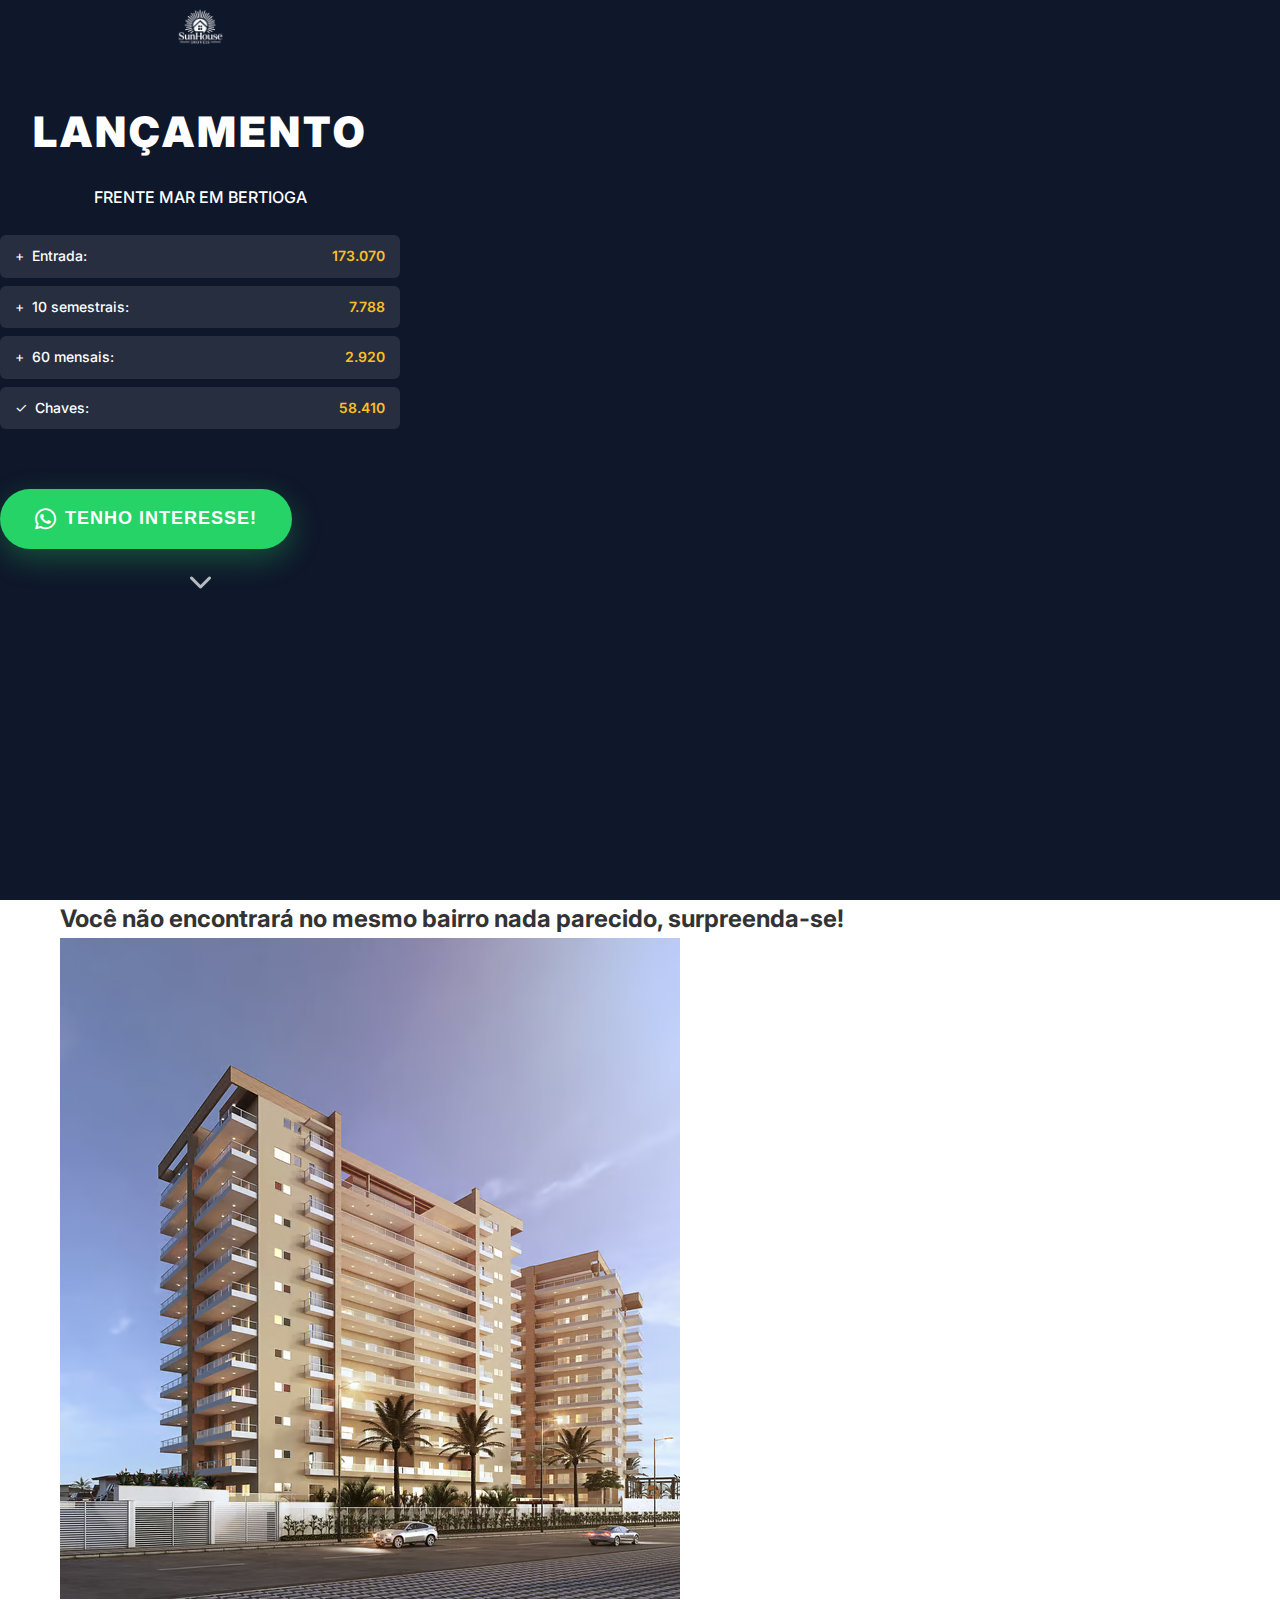
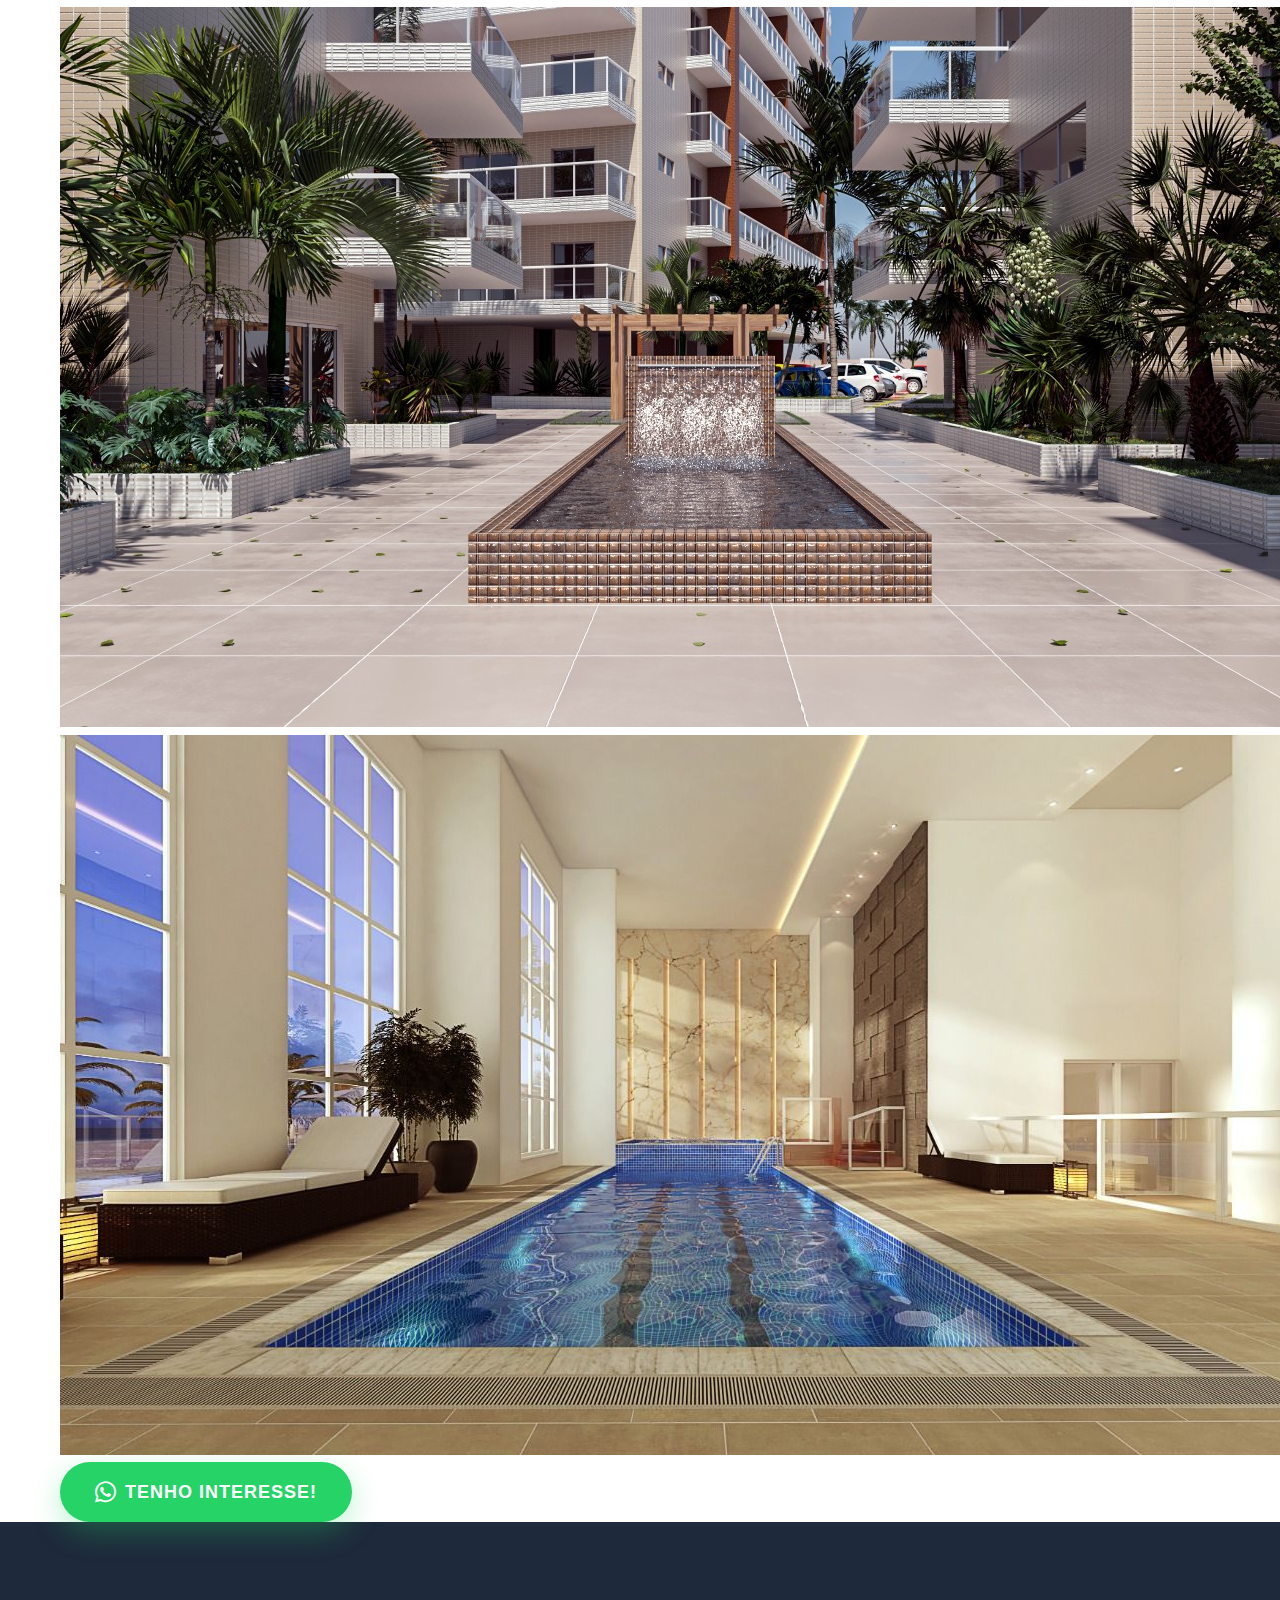
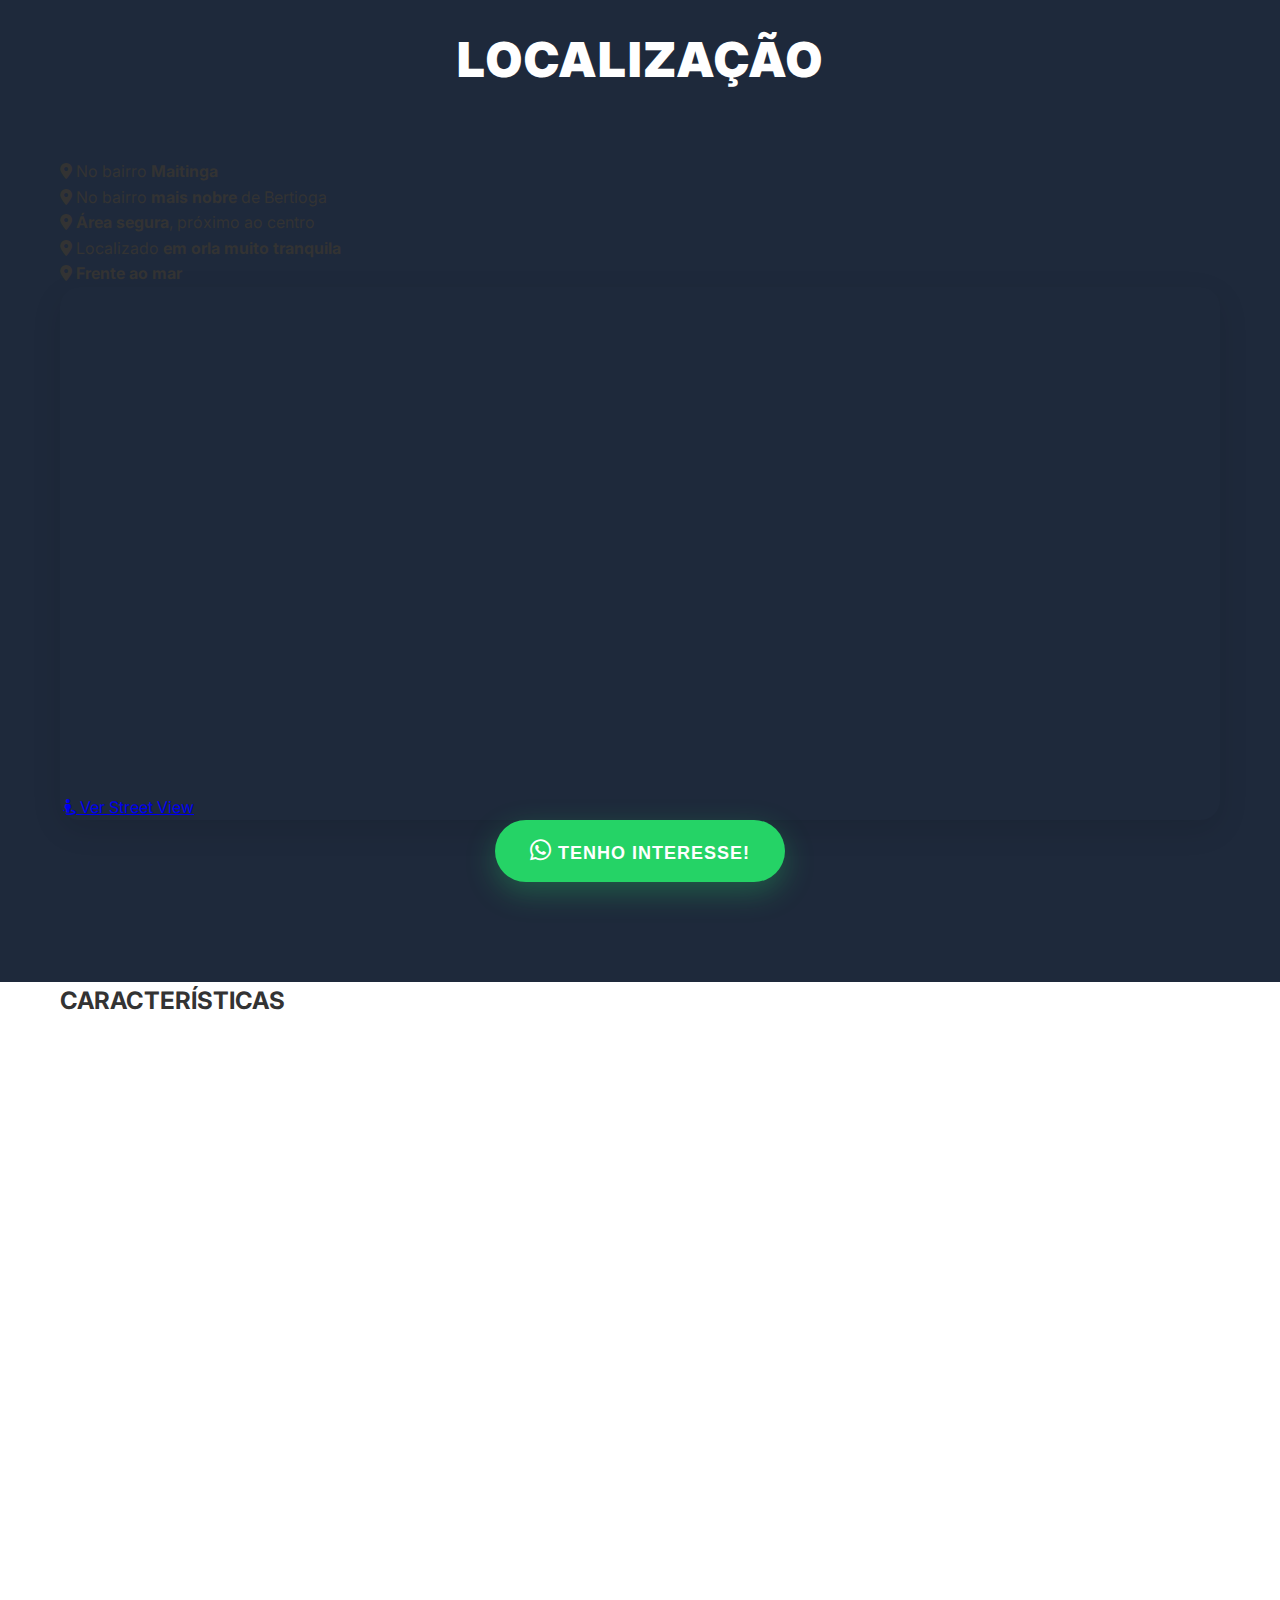
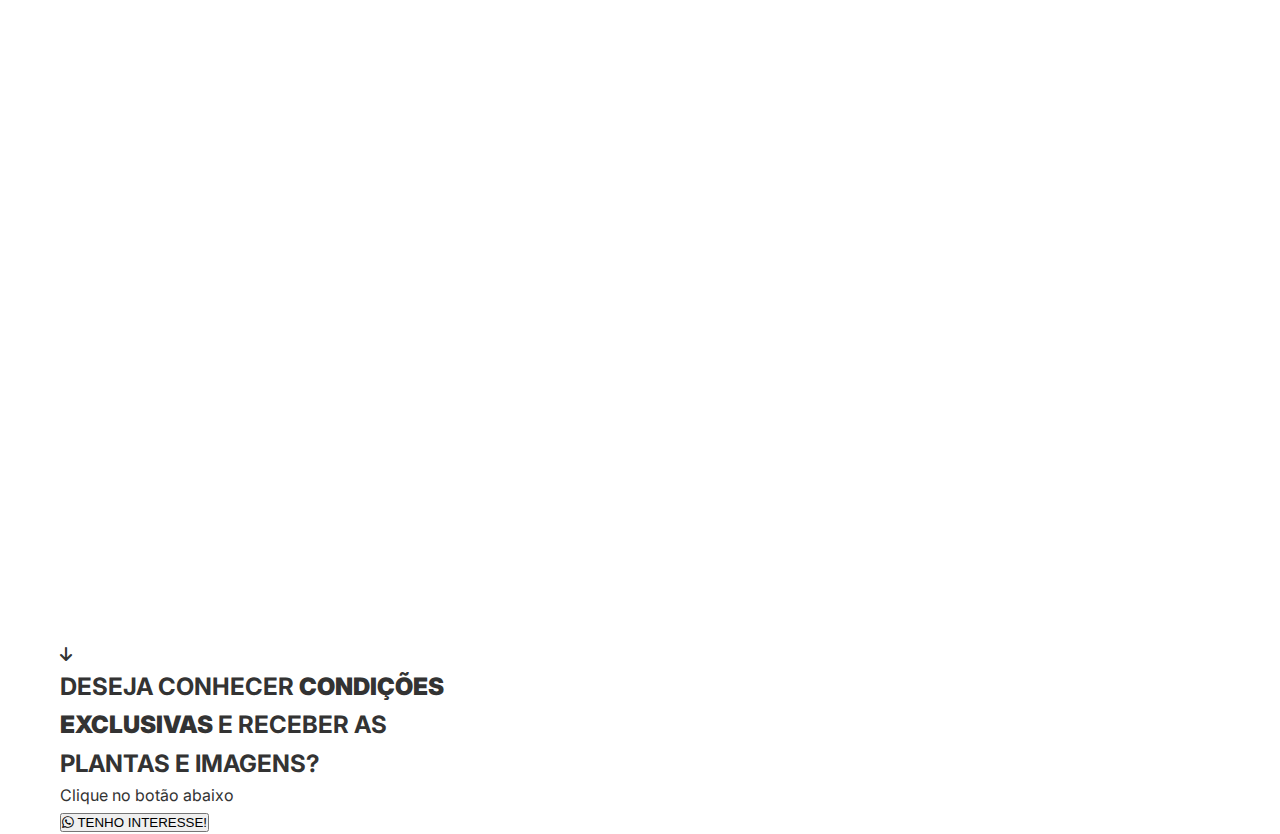
<file: index.html>
<!DOCTYPE html>
<html lang="pt-BR">
<head>
    <meta charset="UTF-8">
    <meta name="viewport" content="width=device-width, initial-scale=1.0">
    <title>One Home Club - Lançamento em Bertioga</title>
    <link rel="stylesheet" href="styles.css">
    <link href="https://fonts.googleapis.com/css2?family=Inter:wght@300;400;500;600;700;800;900&display=swap" rel="stylesheet">
    <link rel="stylesheet" href="https://cdnjs.cloudflare.com/ajax/libs/font-awesome/6.0.0/css/all.min.css">
</head>
<body>
    <!-- Hero Section -->
    <section class="hero">
        <div class="hero-container">
            <div class="hero-content">
                <!-- Logo SunHouse -->
                <div class="onehome-logo">
                    <img src="./images/imagens/sunhouse-512x512.png" alt="SunHouse Imóveis">
                </div>
                
                <!-- Título Principal -->
                <h1>LANÇAMENTO</h1>

                <div class="localizacao">
                    <span class="label">FRENTE MAR EM BERTIOGA</span>
                </div>
                
                <!-- Informações do Apartamento -->
                
                <!-- Valor Total -->
                <!-- <div class="valor-total">
                    <span class="label">A partir de R$ 1.014.074,96</span>
                </div> -->
                
                
                
                <!-- Fluxo de Pagamento -->
                <div class="fluxo-pagamento">
                    <!-- <h3>Fluxo de Pagamento</h3> -->
                    <div class="payment-blocks">
                        <div class="payment-block">
                            <div class="payment-icon">+</div>
                            <span class="label">Entrada:</span>
                            <span class="value">4x de R$ 50.703,75</span>
                        </div>
                        <div class="payment-block">
                            <div class="payment-icon">+</div>
                            <span class="label">10 semestrais:</span>
                            <span class="value">R$ 20.281,50</span>
                        </div>
                        <div class="payment-block">
                            <div class="payment-icon">+</div>
                            <span class="label">60 mensais:</span>
                            <span class="value">R$ 7.605,56</span>
                        </div>
                        <div class="payment-block">
                            <div class="payment-icon">✓</div>
                            <span class="label">Chaves:</span>
                            <span class="value">R$ 152.111,24</span>
                        </div>
                        <!-- <div class="payment-block">
                            <div class="payment-icon">✓</div>
                            <span class="label">Total:</span>
                            <span class="value">R$ 1.014.074,96</span>
                        </div> -->
                    </div>

                    
                </div>

                <div class="cta-container" style="margin-top: 60px;">
                    <button class="cta-button" onclick="openWhatsApp()">
                        <i class="fab fa-whatsapp"></i>
                        TENHO INTERESSE!
                    </button>
                </div>
                
                <!-- Seta para baixo -->
                <div class="scroll-arrow">
                    <i class="fas fa-chevron-down"></i>
                </div>
            </div>
        </div>
    </section>

    <!-- Segunda Seção - Imagens e CTA -->
    <section class="segunda-secao">
        <div class="section-container">
            <h2 class="motivational-text">Você não encontrará no mesmo bairro nada parecido, surpreenda-se!</h2>
            
            <div class="images-gallery">
                <div class="image-item">
                    <img src="./images/imagens/img_empreendimento.avif" alt="Academia One Home Club">
                </div>
                <div class="image-item">
                    <img src="./images/imagens/img1.jpg" alt="Piscina One Home Club">
                </div>
                <div class="image-item">
                    <img src="./images/imagens/img2.jpg" alt="Área Kids One Home Club">
                </div>
            </div>
            
            <div class="cta-container">
                <button class="cta-button" onclick="openWhatsApp()">
                    <i class="fab fa-whatsapp"></i>
                    TENHO INTERESSE!
                </button>
            </div>
        </div>
    </section>

    <!-- Terceira Seção - Localização com Mapa -->
    <section class="localizacao-section">
        <div class="section-container">
            <h2>LOCALIZAÇÃO</h2>
            
            <div class="localizacao-highlights">
                <div class="highlight-item">
                    <i class="fas fa-map-marker-alt"></i>
                    <span>No bairro <strong>Maitinga</strong></span>
                </div>
                <div class="highlight-item">
                    <i class="fas fa-map-marker-alt"></i>
                    <span>No bairro <strong>mais nobre</strong> de Bertioga</span>
                </div>
                <div class="highlight-item">
                    <i class="fas fa-map-marker-alt"></i>
                    <span><strong>Área segura</strong>, próximo ao centro</span>
                </div>
                <div class="highlight-item">
                    <i class="fas fa-map-marker-alt"></i>
                    <span>Localizado <strong>em orla muito tranquila</strong></span>
                </div>
                <div class="highlight-item">
                    <i class="fas fa-map-marker-alt"></i>
                    <span><strong>Frente ao mar</strong></span>
                </div>
            </div>
            
            <div class="mapa-container">
                <iframe 
                    src="https://www.google.com/maps/embed?pb=!1m18!1m12!1m3!1d3656.1234567890!2d-46.1143737!3d-23.8319437!2m3!1f0!2f0!3f0!3m2!1i1024!2i768!4f13.1!3m3!1m2!1s0x94cdfbf3a07aa1c1%3A0xae880eb24b33079f!2sOne%20Home%20Club!5e0!3m2!1spt-BR!2sbr!4v1234567890123!5m2!1spt-BR!2sbr"
                    width="100%" 
                    height="500" 
                    style="border:0;" 
                    allowfullscreen="" 
                    loading="lazy" 
                    referrerpolicy="no-referrer-when-downgrade">
                </iframe>
                <div class="street-view-link">
                    <a href="https://www.google.com/maps/@-23.8319437,-46.1143737,3a,75y,90h,90t/data=!3m6!1e1!3m4!1s0x94cdfbf3a07aa1c1:0xae880eb24b33079f!2e0!7i13312!8i6656" target="_blank" class="street-view-button">
                        <i class="fas fa-street-view"></i>
                        Ver Street View
                    </a>
                </div>
            </div>
            
            <div class="cta-container">
                <button class="cta-button" onclick="openWhatsApp()">
                    <i class="fab fa-whatsapp"></i>
                    TENHO INTERESSE!
                </button>
            </div>
        </div>
    </section>

    <!-- Quarta Seção - Características -->
    <section class="caracteristicas-section-new">
        <div class="section-container">
            <h2>CARACTERÍSTICAS</h2>
            <div class="caracteristicas-list">
                <div class="caracteristica-item">
                    <div class="text-content">
                        <h3>2 e 3 DORMITÓRIOS</h3>
                        <!-- <p>SENDO 1 SUÍTE + BANHEIRO SOCIAL</p> -->
                        <p>De 86,82m² a 261,00m²</p>
                    </div>
                    <i class="fas fa-check-circle"></i>
                </div>
                <div class="caracteristica-item">
                    <div class="text-content">
                        <h3>1, 2 e 3 Vagas</h3>
                        <!-- <p>VAGAS DE GARAGEM COLETIVAS</p> -->
                    </div>
                    <i class="fas fa-check-circle"></i>
                </div>
                <div class="caracteristica-item">
                    <div class="text-content">
                        <h3>CARVÃO</h3>
                        <p>Varanda Gourmet com 9 metros de comprimento e churrasqueira completa</p>
                    </div>
                    <i class="fas fa-check-circle"></i>
                </div>
                <div class="caracteristica-item">
                    <div class="text-content">
                        <h3>LAZER COMPLETO</h3>
                        <p>O maior complexo de lazer da região</p>
                    </div>
                    <i class="fas fa-check-circle"></i>
                </div>
                <div class="caracteristica-item">
                    <div class="text-content">
                        <h3>PISCINA</h3>
                        <p>Piscinas outdoor, piscina indoor, spa, sauna seca, sauna úmida e área de descanso</p>
                    </div>
                    <i class="fas fa-check-circle"></i>
                </div>
                <div class="caracteristica-item">
                    <div class="text-content">
                        <h3>ACADEMIA</h3>
                        <p>Com vista para o mar e espaço Pilates</p>
                    </div>
                    <i class="fas fa-check-circle"></i>
                </div>
                <div class="caracteristica-item">
                    <div class="text-content">
                        <h3>BOX PRIVATIVO</h3>
                        <p>Box privativo nos pavimentos de garagem</p>
                    </div>
                    <i class="fas fa-check-circle"></i>
                </div>
                
            </div>
            <div class="scroll-down-arrow">
                <i class="fas fa-arrow-down"></i>
            </div>
        </div>
    </section>

    <!-- Seção Final - CTA -->
    <section class="final-cta-section">
        <div class="section-container">
            <h2>DESEJA CONHECER <strong>CONDIÇÕES</strong><br><strong>EXCLUSIVAS</strong> E RECEBER AS<br>PLANTAS E IMAGENS?</h2>
            <p class="click-text">Clique no botão abaixo</p>
            <button class="final-cta-button" onclick="openWhatsApp()">
                <i class="fab fa-whatsapp"></i>
                TENHO INTERESSE!
            </button>
        </div>
    </section>

    <script src="script.js"></script>
</body>
</html>
</file>
<file: styles.css>
/* Reset e configurações básicas */
* {
    margin: 0;
    padding: 0;
    box-sizing: border-box;
}

body {
    font-family: 'Inter', sans-serif;
    line-height: 1.6;
    color: #333;
    overflow-x: hidden;
}

.section-container {
    max-width: 1200px;
    margin: 0 auto;
    padding: 0 20px;
}

/* Hero Section - Layout IDÊNTICO ao Murray */
.hero {
    min-height: 100vh;
    background: #0f172a;
    display: flex;
    align-items: center;
}

.hero-container {
    display: grid;
    grid-template-columns: 2fr 1fr;
    gap: 0;
    width: 100%;
    min-height: 100vh;
}

.hero-left {
    position: relative;
    overflow: hidden;
}

.hero-left img {
    width: 100%;
    height: 100vh;
    object-fit: cover;
    opacity: 0.6;
    filter: grayscale(20%) brightness(0.7);
}

.hero-right {
    background: #0f172a;
    display: flex;
    align-items: center;
    padding: 40px 30px;
    position: relative;
}

.hero-content {
    width: 100%;
    max-width: 400px;
}

/* Logo One Home Club */
.onehome-logo {
    text-align: center;
    margin-bottom: 30px;
}

.onehome-logo img {
    height: 60px;
    width: auto;
    filter: brightness(0) invert(1);
}

/* Título Principal */
.hero-content h1 {
    font-size: 42px;
    font-weight: 900;
    color: #ffffff;
    margin-bottom: 20px;
    text-align: center;
    letter-spacing: 3px;
}

/* Informações do Apartamento */
.apartamento-info {
    display: flex;
    flex-direction: column;
    gap: 8px;
    margin-bottom: 20px;
}

.info-item {
    display: flex;
    align-items: center;
    gap: 8px;
    color: #ffffff;
    font-size: 16px;
    font-weight: 500;
}

.info-item .emoji {
    font-size: 18px;
}

/* Valor Total */
.valor-total {
    text-align: center;
    padding: 15px 20px;
    background: rgba(255, 255, 255, 0.1);
    border-radius: 8px;
    color: #ffffff;
    margin-bottom: 15px;
}

.valor-total .label {
    display: block;
    font-size: 14px;
    font-weight: 500;
    margin-bottom: 5px;
}

.valor-total .value {
    font-size: 24px;
    font-weight: 700;
    color: #fbbf24;
}

/* Localização */
.localizacao {
    text-align: center;
    margin-bottom: 25px;
}

.localizacao .label {
    font-size: 16px;
    font-weight: 500;
    color: #ffffff;
}

/* Fluxo de Pagamento */
.fluxo-pagamento {
    margin-bottom: 30px;
}

.fluxo-pagamento h3 {
    font-size: 18px;
    font-weight: 700;
    color: #ffffff;
    text-align: center;
    margin-bottom: 15px;
    letter-spacing: 1px;
}

.payment-blocks {
    display: flex;
    flex-direction: column;
    gap: 8px;
}

.payment-block {
    display: flex;
    align-items: center;
    gap: 8px;
    padding: 10px 15px;
    background: rgba(255, 255, 255, 0.1);
    border-radius: 6px;
    color: #ffffff;
    font-size: 14px;
}

.payment-block .emoji {
    font-size: 16px;
}

.payment-block .label {
    font-weight: 500;
    flex: 1;
}

.payment-block .value {
    font-weight: 600;
    color: #fbbf24;
}

/* Seta para baixo */
.scroll-arrow {
    text-align: center;
    margin-top: 20px;
}

.scroll-arrow i {
    font-size: 24px;
    color: #ffffff;
    opacity: 0.7;
    animation: bounce 2s infinite;
}

@keyframes bounce {
    0%, 20%, 50%, 80%, 100% {
        transform: translateY(0);
    }
    40% {
        transform: translateY(-10px);
    }
    60% {
        transform: translateY(-5px);
    }
}

/* Localização Section */
.localizacao-section {
    padding: 100px 0;
    background: #1e293b;
}

.localizacao-section h2 {
    font-size: 48px;
    font-weight: 900;
    text-align: center;
    margin-bottom: 60px;
    color: #ffffff;
    letter-spacing: 2px;
}

.localizacao-content {
    display: grid;
    grid-template-columns: 1fr 1fr;
    gap: 60px;
    align-items: center;
    margin-bottom: 60px;
}

.localizacao-text h3 {
    font-size: 28px;
    font-weight: 600;
    margin-bottom: 20px;
    color: #ffffff;
    line-height: 1.4;
}

.localizacao-text h3 strong {
    color: #fbbf24;
}

.localizacao-image img {
    width: 100%;
    height: 400px;
    object-fit: cover;
    border-radius: 20px;
    box-shadow: 0 20px 60px rgba(0, 0, 0, 0.3);
}

.localizacao-section .cta-button {
    display: block;
    margin: 0 auto;
}

/* Apartamentos Section */
.apartamentos-section {
    padding: 100px 0;
    background: #0f172a;
}

.apartamentos-content {
    display: grid;
    grid-template-columns: 1fr 1fr;
    gap: 60px;
    align-items: center;
}

.apartamentos-text h2 {
    font-size: 48px;
    font-weight: 900;
    margin-bottom: 20px;
    color: #ffffff;
    letter-spacing: 2px;
}

.apartamentos-text h3 {
    font-size: 32px;
    font-weight: 600;
    margin-bottom: 30px;
    color: #fbbf24;
}

.apartamentos-text .dormitorios h3 {
    font-size: 28px;
    color: #ffffff;
    background: rgba(255, 255, 255, 0.1);
    padding: 20px;
    border-radius: 15px;
    text-align: center;
    border-left: 5px solid #fbbf24;
}

.apartamentos-image img {
    width: 100%;
    height: 500px;
    object-fit: cover;
    border-radius: 20px;
    box-shadow: 0 20px 60px rgba(0, 0, 0, 0.3);
}

/* Características Section */
.caracteristicas-section {
    padding: 100px 0;
    background: #ffffff;
}

.caracteristicas-section h2 {
    font-size: 48px;
    font-weight: 900;
    text-align: center;
    margin-bottom: 60px;
    color: #1e40af;
    letter-spacing: 2px;
}

.caracteristicas-grid {
    display: grid;
    grid-template-columns: repeat(auto-fit, minmax(300px, 1fr));
    gap: 40px;
}

.caracteristica-item {
    background: #f8f9fa;
    padding: 40px 30px;
    border-radius: 20px;
    text-align: center;
    box-shadow: 0 10px 30px rgba(0, 0, 0, 0.1);
    transition: transform 0.3s ease;
}

.caracteristica-item:hover {
    transform: translateY(-5px);
}

.caracteristica-item h3 {
    font-size: 20px;
    font-weight: 700;
    margin-bottom: 15px;
    color: #333;
}

.caracteristica-item p {
    font-size: 16px;
    font-weight: 600;
    color: #1e40af;
}

/* CTA Final Section */
.cta-final-section {
    padding: 100px 0;
    background: #0f172a;
    text-align: center;
}

.cta-final-section h2 {
    font-size: 36px;
    font-weight: 700;
    color: #ffffff;
    margin-bottom: 40px;
    line-height: 1.4;
}

.cta-final-section h2 strong {
    color: #fbbf24;
}

.cta-button {
    background: #25d366;
    color: white;
    border: none;
    padding: 18px 35px;
    font-size: 18px;
    font-weight: 700;
    border-radius: 50px;
    cursor: pointer;
    transition: all 0.3s ease;
    box-shadow: 0 10px 30px rgba(37, 211, 102, 0.3);
    display: inline-flex;
    align-items: center;
    gap: 8px;
    text-decoration: none;
    letter-spacing: 1px;
}

.cta-button:hover {
    background: #128c7e;
    transform: translateY(-2px);
    box-shadow: 0 15px 40px rgba(37, 211, 102, 0.4);
}

.cta-button i {
    font-size: 24px;
}

/* Mapa Section */
.mapa-section {
    padding: 100px 0;
    background: #ffffff;
}

.mapa-section h2 {
    font-size: 48px;
    font-weight: 900;
    text-align: center;
    margin-bottom: 60px;
    color: #1e40af;
    letter-spacing: 2px;
}

.mapa-content {
    display: grid;
    grid-template-columns: 1fr 1fr;
    gap: 60px;
    align-items: start;
    margin-bottom: 60px;
}

.mapa-info h3 {
    font-size: 28px;
    font-weight: 700;
    margin-bottom: 15px;
    color: #333;
}

.mapa-info p {
    font-size: 18px;
    color: #666;
    margin-bottom: 25px;
    line-height: 1.6;
}

.mapa-destaques {
    display: grid;
    grid-template-columns: repeat(auto-fit, minmax(250px, 1fr));
    gap: 15px;
    margin-bottom: 25px;
}

.destaque-item {
    background: rgba(0, 0, 0, 0.3);
    padding: 15px 20px;
    border-radius: 10px;
    border-left: 4px solid #fbbf24;
}

.destaque-item h4 {
    font-size: 16px;
    font-weight: 600;
    color: #333;
    margin: 0;
}

.cta-text {
    font-size: 18px;
    font-weight: 600;
    color: #fbbf24 !important;
    text-align: center;
    margin-top: 20px;
}

.mapa-container {
    border-radius: 20px;
    overflow: hidden;
    box-shadow: 0 10px 30px rgba(0, 0, 0, 0.1);
}

.mapa-container iframe {
    border-radius: 20px;
}

/* Footer */
.footer {
    background: #000000;
    padding: 40px 0;
    color: white;
}

.footer-content {
    display: flex;
    justify-content: space-between;
    align-items: center;
}

.footer-logo img {
    height: 40px;
    width: auto;
    filter: brightness(0) invert(1);
}

.footer-text p {
    font-size: 14px;
    color: #ffffff;
    margin-bottom: 5px;
}

.footer-brand {
    font-size: 18px !important;
    font-weight: 700 !important;
    color: #ffffff !important;
    letter-spacing: 2px !important;
}

/* Responsive Design */
@media (max-width: 768px) {
    .hero-container {
        grid-template-columns: 1fr;
        min-height: auto;
    }
    
    .hero-left img {
        height: 300px;
    }
    
    .hero-right {
        padding: 40px 20px;
    }
    
    .hero-content h1 {
        font-size: 36px;
    }
    
    .hero-content {
        max-width: 100%;
    }
    
    .localizacao-content,
    .apartamentos-content,
    .mapa-content {
        grid-template-columns: 1fr;
        gap: 40px;
    }
    
    .caracteristicas-grid {
        grid-template-columns: 1fr;
    }
    
    .cta-final-section h2 {
        font-size: 28px;
    }
    
    .localizacao-section h2,
    .apartamentos-text h2,
    .caracteristicas-section h2,
    .mapa-section h2 {
        font-size: 36px;
    }
}

@media (max-width: 480px) {
    .section-container {
        padding: 0 15px;
    }
    
    .hero-right {
        padding: 30px 15px;
    }
    
    .hero-content h1 {
        font-size: 28px;
    }
    
    .cta-button {
        padding: 15px 30px;
        font-size: 16px;
    }
    
    .localizacao-section,
    .apartamentos-section,
    .caracteristicas-section,
    .cta-final-section,
    .mapa-section {
        padding: 60px 0;
    }
}
</file>
